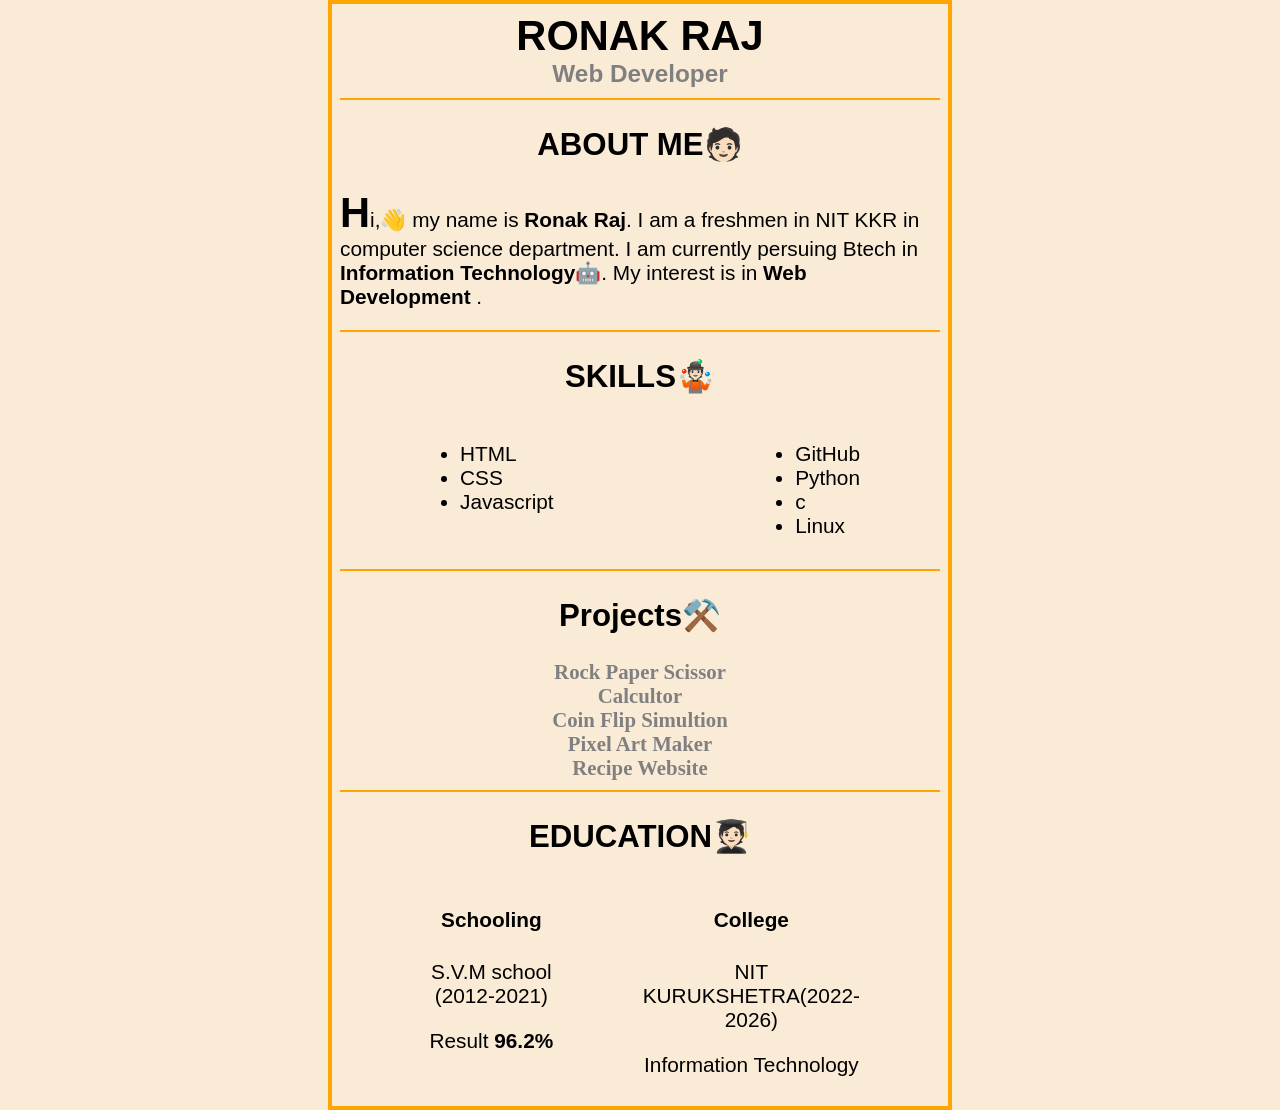
<file: index.html>
<!DOCTYPE html>
<html lang="en">
<head>
    <meta charset="UTF-8">
    <title>RESUME</title>
    <link rel="stylesheet" href="style.css">
</head>
<body>
    <div class="resume">
        <header><h1>RONAK RAJ</h1><h3>Web Developer</h3></header>
        <div class="about">
            <hr>
            <h2>ABOUT ME🧑🏻</h2>
            <p><h1 style="display: inline;">H</h1>i,👋 my name is <b>Ronak Raj</b>. I am a freshmen in 
                NIT KKR in computer science department. I am 
                currently persuing Btech in <b>Information Technology</b>🤖.
                My interest is in <b>Web Development</b> .
            </p>
        </div><hr>
        <h2>SKILLS🤹🏻</h2>
        <div class="skill">
            
            
            <div class="side1">
                <ul>
                    <li>HTML</li>
                    <li>CSS</li>
                    <li>Javascript</li>
                </ul>
                </div>
                    <hr>
                <div class="side2">
                <ul>
                    <li>GitHub</li>
                    <li>Python</li>
                    <li>c</li>
                    <li>Linux</li>
                </ul>
            </div>

        </div>
                <hr>
                <h2>Projects⚒️</h2>
            <div class="projects">
                
            
                <div class="nav">
                    <a href="https://ronakraj00.github.io/rock_paper_scissor">Rock Paper Scissor</a><br>
                    <a href="https://ronakraj00.github.io/calculator">Calcultor</a><br>
                    <a href="https://ronakraj00.github.io/calculator">Coin Flip Simultion</a><br>
                    <a href="https://ronakraj00.github.io/Etch-A-Sketch">Pixel Art Maker</a><br>
                    <a href="https://ronakraj00.github.io/odin-recipes">Recipe Website</a><br>
                </div>

            </div>
            <hr>
            <h2>EDUCATION🧑🏻‍🎓</h2>
            <div class="education">
                
                
                <div class="school">
                    <h4>Schooling</h4>
                    
                <p>S.V.M school (2012-2021)</p>
                <p>Result
                    <b>96.2%</b> </p>
                </div>
                <hr>
                <div class="college">

                    <h4>College</h4>
                <p> NIT KURUKSHETRA(2022-2026)</p>
                <p>Information Technology</p>
                </div>
            </div>

    </div>
</body>
</html>
</file>
<file: style.css>
body{
    margin: 0px;
    padding: 0px;
    width: 100%;
    background-color: antiquewhite;
    display:flex;
    justify-content: center;

    font-size: 1.3em;
   
    height: auto;

}


.resume{
    height: auto;
    width:600px;
    font-family: 'Segoe UI', Tahoma, Geneva, Verdana, sans-serif;
    border: 4px solid orange;
    padding: 8px;
}
/* *{
    border: 1px solid black;
    text-align: center;
} */
header{
    text-align: center;
}
h1,h3{
    margin: 0px;
}
h3{
    color: gray;
}
h2,.education{
    text-align: center;
}

.education{
    display: flex;

}
.skill{
    display: flex;
    justify-content:space-around;
}
.side1,.school{
    margin-left: 80px;
}
.side2,.college{
    margin-right: 80px;
}
.nav{
    text-align: center;
}
a{
    font-weight: bold;
    font-family:cursive;
    color: grey;
    text-decoration: none;  
}
li{
    font-family: 'Lucida Sans', 'Lucida Sans Regular', 'Lucida Grande', 'Lucida Sans Unicode', Geneva, Verdana, sans-serif;
}
.school{
    margin-right: 40px;
}
.college{
    margin-left: 40px;
}

hr{
    border:none;
    background: orange;
    height: 2px;
}
</file>
